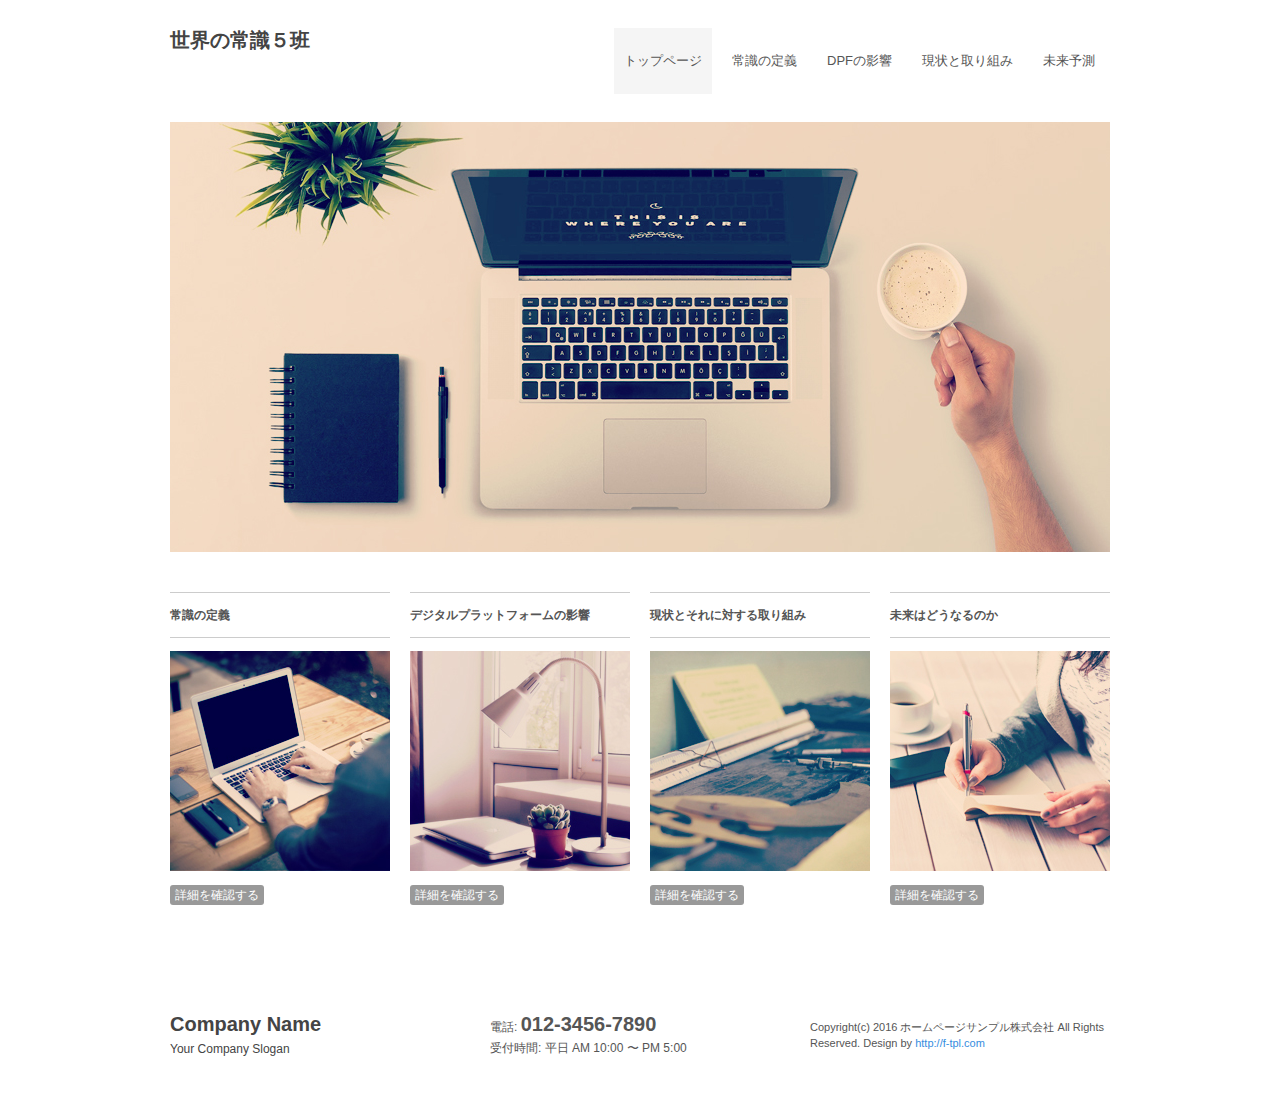
<file: 世界の常識/tpl_084/tpl_084/index.html>
<!DOCTYPE html>
<html lang="ja">

<head>
	<meta charset="UTF-8">
	<meta name="viewport" content="width=device-width, user-scalable=yes, maximum-scale=1.0, minimum-scale=1.0">
	<meta name="description" content="ホームページサンプル株式会社のサイトです">
	<title>ホームページサンプル株式会社 | ホームページサンプル株式会社のサイトです</title>
	<link rel="profile" href="http://gmpg.org/xfn/11">
	<link rel="stylesheet" type="text/css" media="all" href="style.css">
	<!--[if lt IE 9]>
	<script src="js/html5.js"></script>
	<script src="js/css3-mediaqueries.js"></script>
	<![endif]-->
	<script src="js/jquery1.4.4.min.js"></script>
	<script src="js/script.js"></script>
</head>

<body>

	<header id="header" role="banner">
		<div class="inner">
			<div class="logo">
				<a href="index.html" title="ホームページサンプル株式会社" rel="home">世界の常識５班</a>
			</div>
			<nav id="mainNav">
				<div class="inner">
					<a class="menu" id="menu"><span>MENU</span></a>
					<div class="panel">
						<ul id="topnav">
							<li class="current-menu-item"><a href="index.html"><strong>トップページ</strong></a></li>
							<li><a href="sample.html"><strong>常識の定義</strong></a>
							</li>
							<li><a href="sample1.html"><strong>DPFの影響</strong></a></li>
							<li><a href="sample2.html"><strong>現状と取り組み</strong></a></li>
							<li><a href="sample3.html"><strong>未来予測</strong></a></li>
						</ul>
					</div>
				</div>
			</nav>
		</div>
	</header>

	<div id="mainBanner">
		<div class="inner">
			<img src="images/banners/mainImg.jpg" width="940" height="300" alt="ホームページサンプル株式会社のサイトです">
		</div>
	</div>

	<div id="wrapper">
		<section class="gridWrapper">
			<article class="grid">
				<div class="box">
					<h3>常識の定義</h3>
					<p class="img"><img width="220" height="220" src="images/banners/eyecatch1.jpg" alt="" /></p>
					<p class="readmore"><a href="sample.html">詳細を確認する</a></p>
				</div>
			</article>
			<article class="grid">
				<div class="box">
					<h3>デジタルプラットフォームの影響</h3>
					<p class="img"><img width="220" height="220" src="images/banners/eyecatch2.jpg" alt="" /></p>
					<p class="readmore"><a href="sample1.html">詳細を確認する</a></p>
				</div>
			</article>
			<article class="grid">
				<div class="box">
					<h3>現状とそれに対する取り組み</h3>
					<p class="img"><img width="220" height="220" src="images/banners/eyecatch3.jpg" alt="" /></p>
					<p class="readmore"><a href="sample2.html">詳細を確認する</a></p>
				</div>
			</article>
			<article class="grid">
				<div class="box">
					<h3>未来はどうなるのか</h3>
					<p class="img"><img width="220" height="220" src="images/banners/eyecatch4.jpg" alt="" /></p>
					<p class="readmore"><a href="sample3.html">詳細を確認する</a></p>
				</div>
			</article>
		</section>
	</div>

	<footer id="footer">
		<div class="inner">
			<section class="gridWrapper">
				<article class="grid">
					<p class="logo"><a href="index.html" title="ホームページサンプル株式会社" rel="home">Company Name<br /><span>Your Company Slogan</span></a></p>
				</article>
				<article class="grid">
					<p class="tel"><span>電話:</span> <strong>012-3456-7890</strong></p>
					<p class="open">受付時間: 平日 AM 10:00 〜 PM 5:00</p>
				</article>
				<article class="grid copyright">
					Copyright(c) 2016 ホームページサンプル株式会社 All Rights Reserved. Design by <a href="http://f-tpl.com" target="_blank" rel="nofollow">http://f-tpl.com</a>
				</article>
			</section>
		</div>
	</footer>

</body>
</html>
</file>
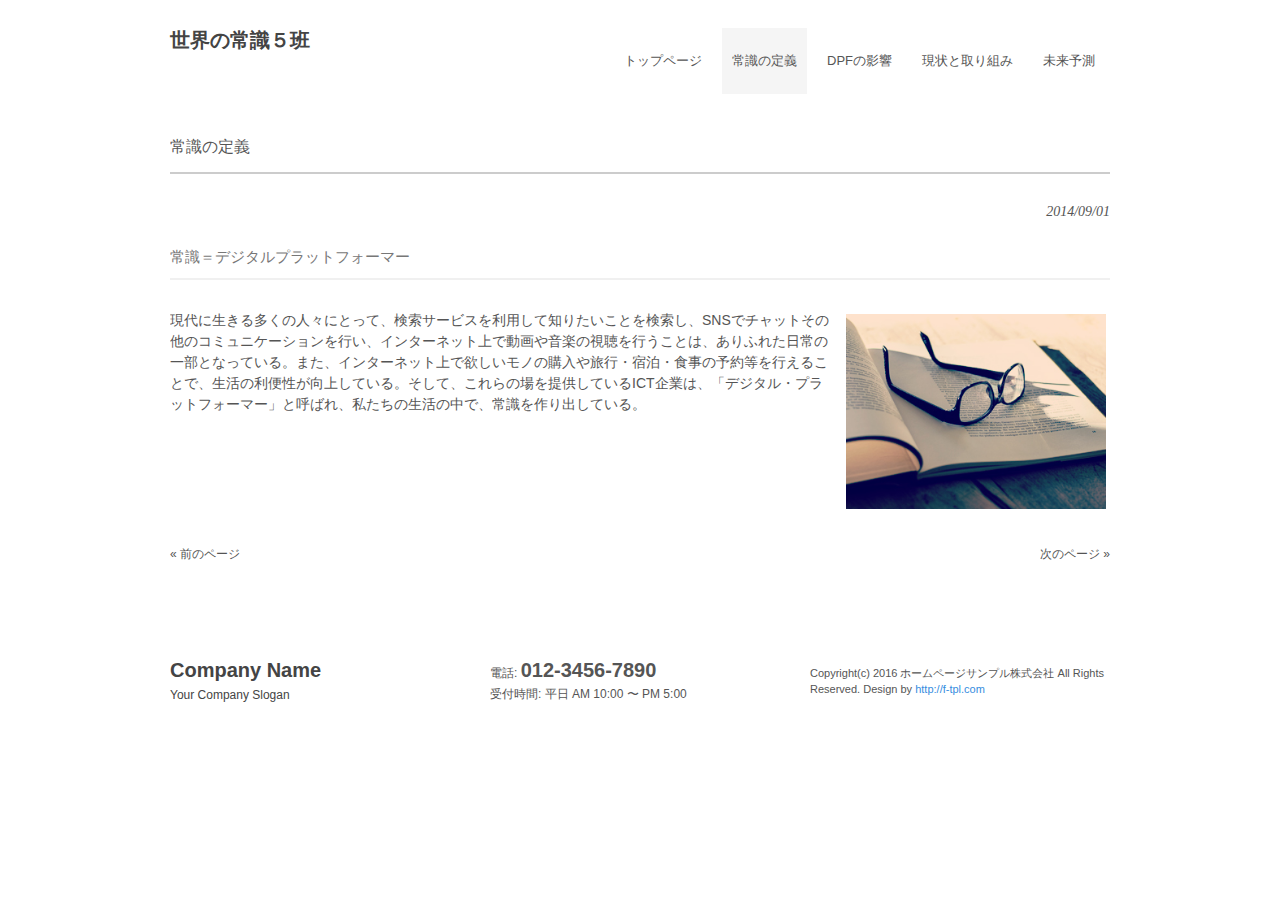
<file: 世界の常識/tpl_084/tpl_084/sample.html>
<!DOCTYPE html>
<html lang="ja">

<head>
	<meta charset="UTF-8">
	<meta name="viewport" content="width=device-width, user-scalable=yes, maximum-scale=1.0, minimum-scale=1.0">
	<meta name="description" content="ホームページサンプル株式会社のサイトです">
	<title>ホームページサンプル株式会社 | ホームページサンプル株式会社のサイトです</title>
	<link rel="profile" href="http://gmpg.org/xfn/11">
	<link rel="stylesheet" type="text/css" media="all" href="style.css">
	<!--[if lt IE 9]>
	<script src="js/html5.js"></script>
	<script src="js/css3-mediaqueries.js"></script>
	<![endif]-->
	<script src="js/jquery1.4.4.min.js"></script>
	<script src="js/script.js"></script>
</head>

<body>

	<header id="header" role="banner">
		<div class="inner">
			<div class="logo">
				<a href="index.html" title="ホームページサンプル株式会社" rel="home">世界の常識５班</a>
			</div>
			<nav id="mainNav">
				<div class="inner">
					<a class="menu" id="menu"><span>MENU</span></a>
					<div class="panel">
						<ul id="topnav">
							<li><a href="index.html"><strong>トップページ</strong></a></li>
							<li class="current-menu-item"><a href="sample.html"><strong>常識の定義</strong></a>
							</li>
							<li><a href="sample1.html"><strong>DPFの影響</strong></a></li>
							<li><a href="sample2.html"><strong>現状と取り組み</strong></a></li>
							<li><a href="sample3.html"><strong>未来予測</strong></a></li>
						</ul>
					</div>
				</div>
			</nav>
		</div>
	</header>

	<div id="wrapper">
		<section id="main">
			<section class="content">
				<h3 class="heading">常識の定義</h3>
				<article class="post">
					<p class="dateLabel">2014/09/01</p>
					<h3>常識＝デジタルプラットフォーマー</h3>
					<p><img src="images/banners/sample1.jpg" alt="" width="260" height="113" class="alignright" />現代に生きる多くの人々にとって、検索サービスを利用して知りたいことを検索し、SNSでチャットその他のコミュニケーションを行い、インターネット上で動画や音楽の視聴を行うことは、ありふれた日常の一部となっている。また、インターネット上で欲しいモノの購入や旅行・宿泊・食事の予約等を行えることで、生活の利便性が向上している。そして、これらの場を提供しているICT企業は、「デジタル・プラットフォーマー」と呼ばれ、私たちの生活の中で、常識を作り出している。</p><br clear="all" />
				</article>
			</section>
			<div class="pagenav">
				<span class="prev"><a href="sample.html" rel="prev">&laquo; 前のページ</a></span>
				<span class="next"><a href="sample.html" rel="next">次のページ &raquo;</a></span>
			</div>
		</section>


	</div>

	<footer id="footer">
		<div class="inner">
			<section class="gridWrapper">
				<article class="grid">
					<p class="logo"><a href="index.html" title="ホームページサンプル株式会社" rel="home">Company Name<br /><span>Your Company Slogan</span></a></p>
				</article>
				<article class="grid">
					<p class="tel"><span>電話:</span> <strong>012-3456-7890</strong></p>
					<p class="open">受付時間: 平日 AM 10:00 〜 PM 5:00</p>
				</article>
				<article class="grid copyright">
					Copyright(c) 2016 ホームページサンプル株式会社 All Rights Reserved. Design by <a href="http://f-tpl.com" target="_blank" rel="nofollow">http://f-tpl.com</a>
				</article>
			</section>
		</div>
	</footer>

</body>
</html>
</file>
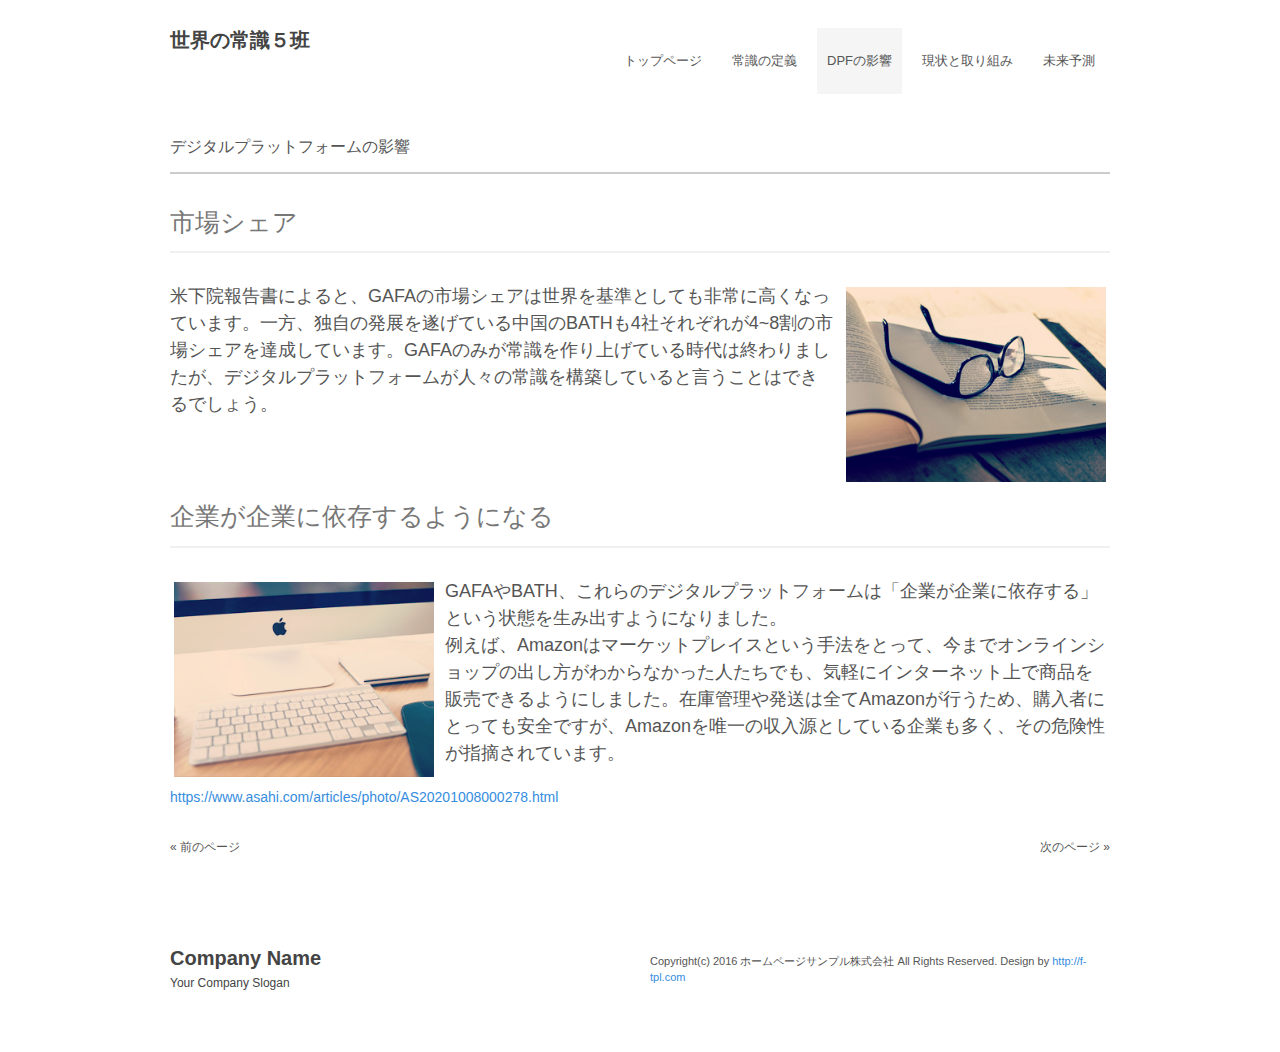
<file: 世界の常識/tpl_084/tpl_084/sample1.html>
<!DOCTYPE html>
<html lang="ja">

<head>
	<meta charset="UTF-8">
	<meta name="viewport" content="width=device-width, user-scalable=yes, maximum-scale=1.0, minimum-scale=1.0">
	<meta name="description" content="ホームページサンプル株式会社のサイトです">
	<title>ホームページサンプル株式会社 | ホームページサンプル株式会社のサイトです</title>
	<link rel="profile" href="http://gmpg.org/xfn/11">
	<link rel="stylesheet" type="text/css" media="all" href="style.css">
	<!--[if lt IE 9]>
	<script src="js/html5.js"></script>
	<script src="js/css3-mediaqueries.js"></script>
	<![endif]-->
	<script src="js/jquery1.4.4.min.js"></script>
	<script src="js/script.js"></script>
</head>

<body>

	<header id="header" role="banner">
		<div class="inner">
			<div class="logo">
				<a href="index.html" title="ホームページサンプル株式会社" rel="home">世界の常識５班</a>
			</div>
			<nav id="mainNav">
				<div class="inner">
					<a class="menu" id="menu"><span>MENU</span></a>
					<div class="panel">
						<ul id="topnav">
							<li><a href="index.html"><strong>トップページ</strong></a></li>
							<li><a href="sample.html"><strong>常識の定義</strong></a>
							</li>
							<li class="current-menu-item"><a href="sample1.html"><strong>DPFの影響</strong></a></li>
							<li><a href="sample2.html"><strong>現状と取り組み</strong></a></li>
							<li><a href="sample3.html"><strong>未来予測</strong></a></li>
						</ul>
					</div>
				</div>
			</nav>
		</div>
	</header>

	<div id="wrapper">
		<section id="main">
			<section class="content">
				<h3 class="heading">デジタルプラットフォームの影響</h3>
				<article class="post">
					<h3 id=size2>市場シェア</h3>
					<p id=size><img src="images/banners/sample1.jpg" alt="" width="260" height="113" class="alignright" />米下院報告書によると、GAFAの市場シェアは世界を基準としても非常に高くなっています。一方、独自の発展を遂げている中国のBATHも4社それぞれが4~8割の市場シェアを達成しています。GAFAのみが常識を作り上げている時代は終わりましたが、デジタルプラットフォームが人々の常識を構築していると言うことはできるでしょう。</p><br clear="all" />
					<h3 id=size2>企業が企業に依存するようになる</h3>
					<p id=size><img src="images/banners/sample2.jpg" alt="" width="260" height="113" class="alignleft" />GAFAやBATH、これらのデジタルプラットフォームは「企業が企業に依存する」という状態を生み出すようになりました。
					<br>例えば、Amazonはマーケットプレイスという手法をとって、今までオンラインショップの出し方がわからなかった人たちでも、気軽にインターネット上で商品を販売できるようにしました。在庫管理や発送は全てAmazonが行うため、購入者にとっても安全ですが、Amazonを唯一の収入源としている企業も多く、その危険性が指摘されています。</p>
					<a href=https://www.asahi.com/articles/photo/AS20201008000278.html>https://www.asahi.com/articles/photo/AS20201008000278.html</a><br clear="all" />

			</section>
			<div class="pagenav">
				<span class="prev"><a href="sample.html" rel="prev">&laquo; 前のページ</a></span>
				<span class="next"><a href="sample.html" rel="next">次のページ &raquo;</a></span>
			</div>
		</section>


	</div>

	<footer id="footer">
		<div class="inner">
			<section class="gridWrapper">
				<article class="grid">
					<p class="logo"><a href="index.html" title="ホームページサンプル株式会社" rel="home">Company Name<br /><span>Your Company Slogan</span></a></p>
				</article>
				<article class="grid copyright">
					Copyright(c) 2016 ホームページサンプル株式会社 All Rights Reserved. Design by <a href="http://f-tpl.com" target="_blank" rel="nofollow">http://f-tpl.com</a>
				</article>
			</section>
		</div>
	</footer>

</body>
</html>
</file>
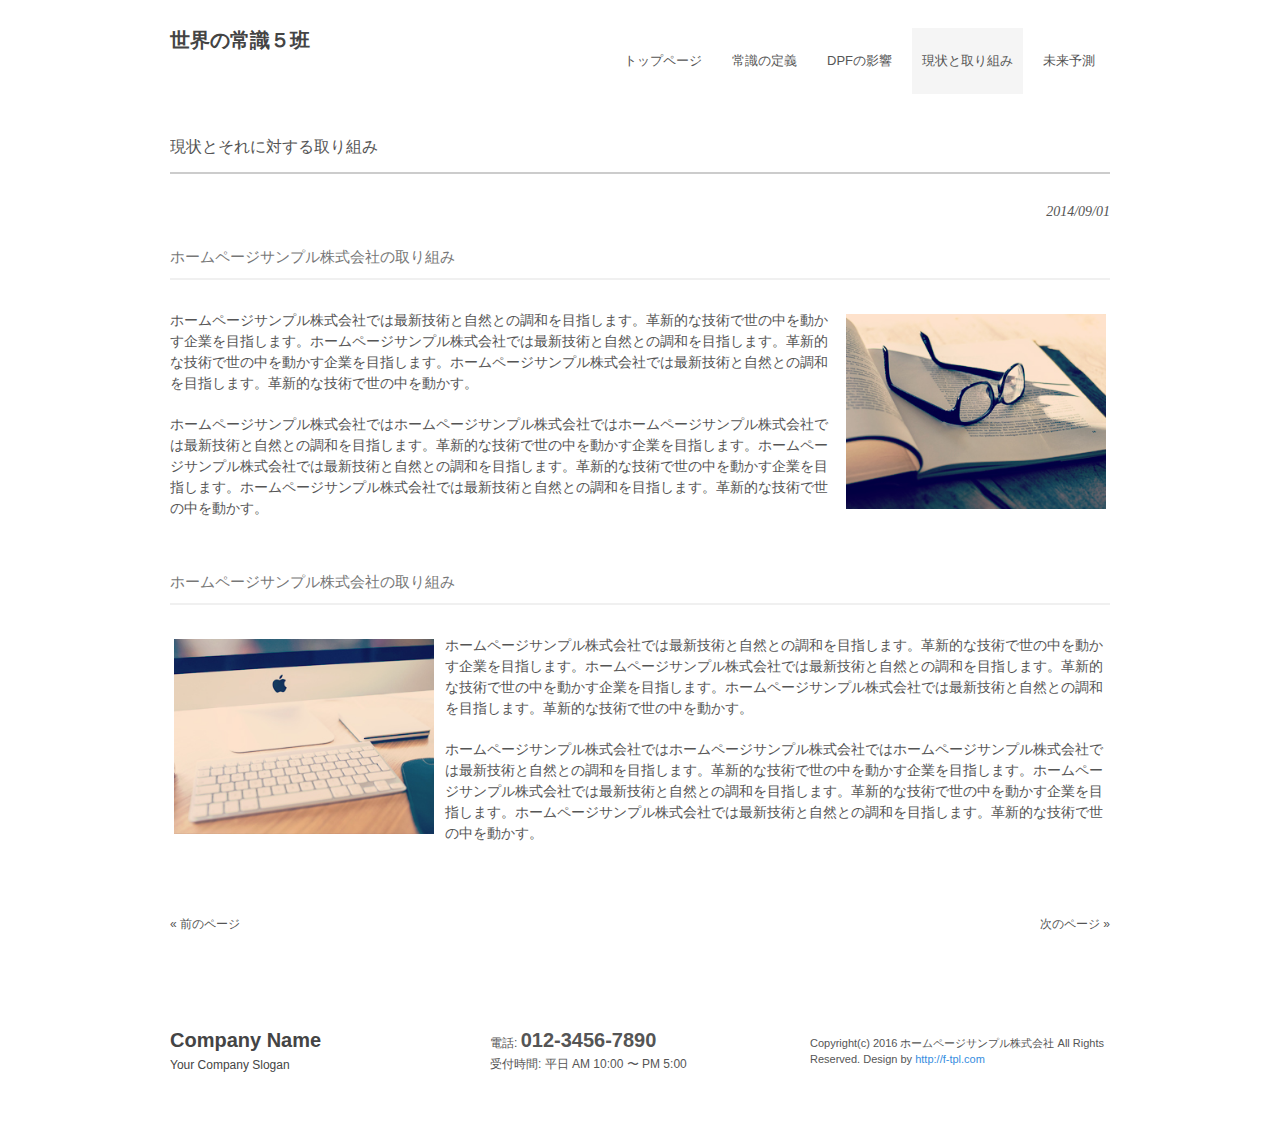
<file: 世界の常識/tpl_084/tpl_084/sample2.html>
<!DOCTYPE html>
<html lang="ja">

<head>
	<meta charset="UTF-8">
	<meta name="viewport" content="width=device-width, user-scalable=yes, maximum-scale=1.0, minimum-scale=1.0">
	<meta name="description" content="ホームページサンプル株式会社のサイトです">
	<title>ホームページサンプル株式会社 | ホームページサンプル株式会社のサイトです</title>
	<link rel="profile" href="http://gmpg.org/xfn/11">
	<link rel="stylesheet" type="text/css" media="all" href="style.css">
	<!--[if lt IE 9]>
	<script src="js/html5.js"></script>
	<script src="js/css3-mediaqueries.js"></script>
	<![endif]-->
	<script src="js/jquery1.4.4.min.js"></script>
	<script src="js/script.js"></script>
</head>

<body>

	<header id="header" role="banner">
		<div class="inner">
			<div class="logo">
				<a href="index.html" title="ホームページサンプル株式会社" rel="home">世界の常識５班</a>
			</div>
			<nav id="mainNav">
				<div class="inner">
					<a class="menu" id="menu"><span>MENU</span></a>
					<div class="panel">
						<ul id="topnav">
							<li><a href="index.html"><strong>トップページ</strong></a></li>
							<li><a href="sample.html"><strong>常識の定義</strong></a>
							</li>
							<li><a href="sample1.html"><strong>DPFの影響</strong></a></li>
							<li class="current-menu-item"><a href="sample2.html"><strong>現状と取り組み</strong></a></li>
							<li><a href="sample3.html"><strong>未来予測</strong></a></li>
						</ul>
					</div>
				</div>
			</nav>
		</div>
	</header>

	<div id="wrapper">
		<section id="main">
			<section class="content">
				<h3 class="heading">現状とそれに対する取り組み</h3>
				<article class="post">
					<p class="dateLabel">2014/09/01</p>
					<h3>ホームページサンプル株式会社の取り組み</h3>
					<p><img src="images/banners/sample1.jpg" alt="" width="260" height="113" class="alignright" />ホームページサンプル株式会社では最新技術と自然との調和を目指します。革新的な技術で世の中を動かす企業を目指します。ホームページサンプル株式会社では最新技術と自然との調和を目指します。革新的な技術で世の中を動かす企業を目指します。ホームページサンプル株式会社では最新技術と自然との調和を目指します。革新的な技術で世の中を動かす。</p><p>ホームページサンプル株式会社ではホームページサンプル株式会社ではホームページサンプル株式会社では最新技術と自然との調和を目指します。革新的な技術で世の中を動かす企業を目指します。ホームページサンプル株式会社では最新技術と自然との調和を目指します。革新的な技術で世の中を動かす企業を目指します。ホームページサンプル株式会社では最新技術と自然との調和を目指します。革新的な技術で世の中を動かす。</p><br clear="all" />
					<h3>ホームページサンプル株式会社の取り組み</h3>
					<p><img src="images/banners/sample2.jpg" alt="" width="260" height="113" class="alignleft" />ホームページサンプル株式会社では最新技術と自然との調和を目指します。革新的な技術で世の中を動かす企業を目指します。ホームページサンプル株式会社では最新技術と自然との調和を目指します。革新的な技術で世の中を動かす企業を目指します。ホームページサンプル株式会社では最新技術と自然との調和を目指します。革新的な技術で世の中を動かす。</p><p>ホームページサンプル株式会社ではホームページサンプル株式会社ではホームページサンプル株式会社では最新技術と自然との調和を目指します。革新的な技術で世の中を動かす企業を目指します。ホームページサンプル株式会社では最新技術と自然との調和を目指します。革新的な技術で世の中を動かす企業を目指します。ホームページサンプル株式会社では最新技術と自然との調和を目指します。革新的な技術で世の中を動かす。</p><br clear="all" />

				</article>
			</section>
			<div class="pagenav">
				<span class="prev"><a href="sample.html" rel="prev">&laquo; 前のページ</a></span>
				<span class="next"><a href="sample.html" rel="next">次のページ &raquo;</a></span>
			</div>
		</section>


	</div>

	<footer id="footer">
		<div class="inner">
			<section class="gridWrapper">
				<article class="grid">
					<p class="logo"><a href="index.html" title="ホームページサンプル株式会社" rel="home">Company Name<br /><span>Your Company Slogan</span></a></p>
				</article>
				<article class="grid">
					<p class="tel"><span>電話:</span> <strong>012-3456-7890</strong></p>
					<p class="open">受付時間: 平日 AM 10:00 〜 PM 5:00</p>
				</article>
				<article class="grid copyright">
					Copyright(c) 2016 ホームページサンプル株式会社 All Rights Reserved. Design by <a href="http://f-tpl.com" target="_blank" rel="nofollow">http://f-tpl.com</a>
				</article>
			</section>
		</div>
	</footer>

</body>
</html>
</file>
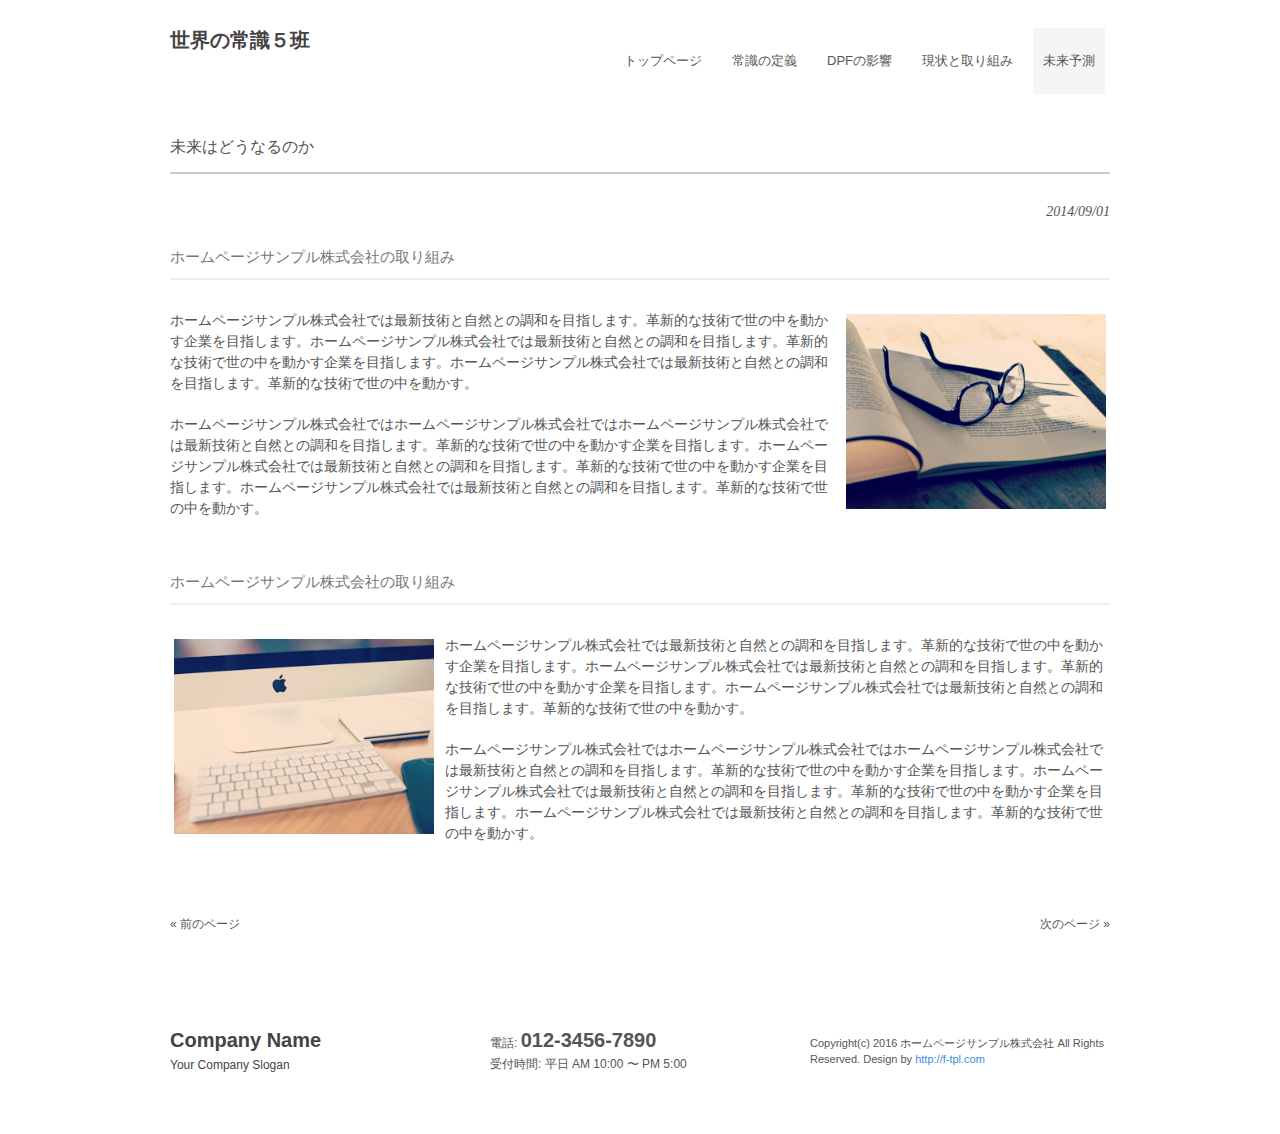
<file: 世界の常識/tpl_084/tpl_084/sample3.html>
<!DOCTYPE html>
<html lang="ja">

<head>
	<meta charset="UTF-8">
	<meta name="viewport" content="width=device-width, user-scalable=yes, maximum-scale=1.0, minimum-scale=1.0">
	<meta name="description" content="ホームページサンプル株式会社のサイトです">
	<title>ホームページサンプル株式会社 | ホームページサンプル株式会社のサイトです</title>
	<link rel="profile" href="http://gmpg.org/xfn/11">
	<link rel="stylesheet" type="text/css" media="all" href="style.css">
	<!--[if lt IE 9]>
	<script src="js/html5.js"></script>
	<script src="js/css3-mediaqueries.js"></script>
	<![endif]-->
	<script src="js/jquery1.4.4.min.js"></script>
	<script src="js/script.js"></script>
</head>

<body>

	<header id="header" role="banner">
		<div class="inner">
			<div class="logo">
				<a href="index.html" title="ホームページサンプル株式会社" rel="home">世界の常識５班</a>
			</div>
			<nav id="mainNav">
				<div class="inner">
					<a class="menu" id="menu"><span>MENU</span></a>
					<div class="panel">
						<ul id="topnav">
							<li><a href="index.html"><strong>トップページ</strong></a></li>
							<li><a href="sample.html"><strong>常識の定義</strong></a>
							</li>
							<li><a href="sample1.html"><strong>DPFの影響</strong></a></li>
							<li><a href="sample2.html"><strong>現状と取り組み</strong></a></li>
							<li class="current-menu-item"><a href="sample3.html"><strong>未来予測</strong></a></li>
						</ul>
					</div>
				</div>
			</nav>
		</div>
	</header>
	<div id="wrapper">
		<section id="main">
			<section class="content">
				<h3 class="heading">未来はどうなるのか</h3>
				<article class="post">
					<p class="dateLabel">2014/09/01</p>
					<h3>ホームページサンプル株式会社の取り組み</h3>
					<p><img src="images/banners/sample1.jpg" alt="" width="260" height="113" class="alignright" />ホームページサンプル株式会社では最新技術と自然との調和を目指します。革新的な技術で世の中を動かす企業を目指します。ホームページサンプル株式会社では最新技術と自然との調和を目指します。革新的な技術で世の中を動かす企業を目指します。ホームページサンプル株式会社では最新技術と自然との調和を目指します。革新的な技術で世の中を動かす。</p><p>ホームページサンプル株式会社ではホームページサンプル株式会社ではホームページサンプル株式会社では最新技術と自然との調和を目指します。革新的な技術で世の中を動かす企業を目指します。ホームページサンプル株式会社では最新技術と自然との調和を目指します。革新的な技術で世の中を動かす企業を目指します。ホームページサンプル株式会社では最新技術と自然との調和を目指します。革新的な技術で世の中を動かす。</p><br clear="all" />
					<h3>ホームページサンプル株式会社の取り組み</h3>
					<p><img src="images/banners/sample2.jpg" alt="" width="260" height="113" class="alignleft" />ホームページサンプル株式会社では最新技術と自然との調和を目指します。革新的な技術で世の中を動かす企業を目指します。ホームページサンプル株式会社では最新技術と自然との調和を目指します。革新的な技術で世の中を動かす企業を目指します。ホームページサンプル株式会社では最新技術と自然との調和を目指します。革新的な技術で世の中を動かす。</p><p>ホームページサンプル株式会社ではホームページサンプル株式会社ではホームページサンプル株式会社では最新技術と自然との調和を目指します。革新的な技術で世の中を動かす企業を目指します。ホームページサンプル株式会社では最新技術と自然との調和を目指します。革新的な技術で世の中を動かす企業を目指します。ホームページサンプル株式会社では最新技術と自然との調和を目指します。革新的な技術で世の中を動かす。</p><br clear="all" />

			</section>
			<div class="pagenav">
				<span class="prev"><a href="sample.html" rel="prev">&laquo; 前のページ</a></span>
				<span class="next"><a href="sample.html" rel="next">次のページ &raquo;</a></span>
			</div>
		</section>


	</div>

	<footer id="footer">
		<div class="inner">
			<section class="gridWrapper">
				<article class="grid">
					<p class="logo"><a href="index.html" title="ホームページサンプル株式会社" rel="home">Company Name<br /><span>Your Company Slogan</span></a></p>
				</article>
				<article class="grid">
					<p class="tel"><span>電話:</span> <strong>012-3456-7890</strong></p>
					<p class="open">受付時間: 平日 AM 10:00 〜 PM 5:00</p>
				</article>
				<article class="grid copyright">
					Copyright(c) 2016 ホームページサンプル株式会社 All Rights Reserved. Design by <a href="http://f-tpl.com" target="_blank" rel="nofollow">http://f-tpl.com</a>
				</article>
			</section>
		</div>
	</footer>

</body>
</html>
</file>
<file: 世界の常識/tpl_084/tpl_084/style.css>
@charset "utf-8";

/* =Reset default browser CSS.
Based on work by Eric Meyer:http://meyerweb.com/eric/tools/css/reset/index.html
-------------------------------------------------------------- */
html, body, div, span, applet, object, iframe, h1, h2, h3, h4, h5, h6, p, blockquote, pre, a, abbr, acronym, address, big, cite, code, del, dfn, em, font, ins, kbd, q, s, samp, small, strike, strong, sub, sup, tt, var, dl, dt, dd, ol, ul, li, fieldset, form, label, legend, table, caption, tbody, tfoot, thead, tr, th, td{border:0;font-family:inherit;font-size:100%;font-style:inherit;font-weight:inherit;margin:0;outline:0;padding:0;vertical-align:baseline;}
:focus{outline:0;}

ol, ul{list-style:none;}
table{border-collapse:separate;border-spacing:0;}
caption, th, td{font-weight:normal;text-align:left;}
blockquote:before, blockquote:after,q:before, q:after{content:"";}
blockquote, q{quotes:"" "";}
a img{border:0;}
figure{margin:0}
article, aside, details, figcaption, figure, footer, header, hgroup, menu, nav, section{display:block;}
/* -------------------------------------------------------------- */

body{
color:#555;
font:12px verdana,"ヒラギノ丸ゴ ProN W4","Hiragino Maru Gothic ProN","メイリオ","Meiryo","ＭＳ Ｐゴシック","MS PGothic",Sans-Serif;
line-height:1.5;
background:#fff;
-webkit-text-size-adjust:100%;
}

/* リンク設定
------------------------------------------------------------*/
a{color:#358de0;text-decoration:none;}
a:hover{color:#429bef;}
a:active, a:focus{outline:0;}


/* 全体
------------------------------------------------------------*/
#wrapper{
margin:20px auto 0;
padding:0 1%;
width:98%;
position:relative;
}

.inner{
margin:0 auto;
width:100%;
}


/*************
/* ヘッダー
*************/
#header{
z-index:100;
margin:20px 0 28px;
}

#header:after{
content:"";
display: block;   
clear:both; 
visibility:hidden;
}

#header h1{
font-size:12px;
font-weight:normal;
}

/*************
/* ロゴ
*************/
#header .logo{
float:left;
padding:10px 0 0;
}

.logo a{
font-size:20px;
color:#444;
font-weight:bold;
line-height:1;
}

.logo span{
font-size:12px;
font-weight:normal;
}

#header h1{
font-size:11px;
color:#444;
margin:10px 0 0;
}

#size{
  font-size: 18px;
}

#size2{
  font-size: 25px;
}


/**************************
/* メイン画像（トップページ）
**************************/
#mainBanner{
margin:0 auto;
padding:0;
width:100%;
line-height:0;
}

#mainBanner .inner{position:relative;}

#mainBanner img{
max-width:100%;
height:auto;
}

.slogan{
position:absolute;
max-width:100%;
height:auto;
bottom:0;
left:0;
padding:5px 10px;
line-height:1.4;
z-index:100;
}

.slogan h2{
padding-bottom:5px;
color:#333;
font-size:20px;
}

.slogan h3{
font-size:14px;
color:#666;
}


/**************************
/* グリッド
**************************/
.gridWrapper{
padding-bottom:20px;
clear:both;
overflow:hidden;
}

.grid h3{
padding:13px 0;
margin-bottom:5px;
font-weight:bold;
border-top:1px solid #ccc;
border-bottom:1px solid #ccc;
}

.grid p{padding:5px 0;}

.grid p.img{
float:left;
margin:3px 0 0 0;
}

.readmore{clear:both;}

.readmore a{
padding:3px 5px;
border-radius:3px;
color:#fff;
background:#999;
}

.readmore a:hover{background:#ccc;}


/* フッター内のグリッド(3カラム) */
#footer .grid{
border:0;
background:transparent;
}

#footer .grid p{padding:0;}


/*************
メイン コンテンツ
*************/
section.content{
padding:10px 0;
margin-bottom:20px;
border-radius:6px;
overflow:hidden;
font-size:14px;
}

section.content p{margin-bottom:5px;}


/* アーカイブページ */
section.content .archive{
padding:20px 0 0;
border-bottom:1px dotted #ccc;
}

section.content p{margin-bottom:5px;}

h3.heading{
padding:3px 0 13px;
margin-bottom:30px;
font-size:16px;
border-bottom:2px solid #ccc;
}

section.content img{
max-width:90%;
height:auto;
}

.alignleft{
float:left;
clear:left;
margin:3px 10px 10px 0;
}

.alignright{
float:right;
clear:right;
margin:3px 0 10px 10px;
}

.border,ul.list img{border:4px solid #ebebeb;}



/*************
/* フッター
*************/
#footer{
clear:both;
padding:20px 0;
overflow:hidden;
}

.tel strong{
font-size:20px;
font-weight:bold;
}

#footer .copyright{font-size:11px;}


/*************
サブ（フッター前）コンテンツ
*************/
#sub ul{padding:10px;}

#sub li{
margin-bottom:10px;
padding-bottom:10px;
border-bottom:1px dashed #ebebeb;
}

#sub li:last-child{
border:0;
margin-bottom:0;
}

#sub li a{
color:#555;
display:block;
}

#sub li a:hover{
color:#a5a5a5;
}

#sub ul.list{padding-bottom:7px;}

#sub ul.list li{
clear:both;
margin-bottom:5px;
padding:5px 0;
overflow:hidden;
}

#sub ul.list li img{
float:left;
margin-right:10px;
}

#sub ul.list li{
font-size:12px;
line-height:1.35;
}

#sub .grid h3{border-radius:0;}


/* page navigation
------------------------------------------------------------*/
.pagenav{
clear:both;
width:100%;
height:30px;
margin:5px 0 20px;
}

.pagenav a{
color:#555;
}

.pagenav a:hover{
color:#a5a5a5;
}

.prev{float:left}
.next{float:right;}

#pageLinks{
clear:both;
text-align:center;
}


/* タイポグラフィ
*****************************************************/
.dateLabel{
margin:0 0 10px;
text-align:right;
font:italic 1em "Palatino Linotype", "Book Antiqua", Palatino, serif;
}

.post p{padding-bottom:15px;}

.post ul{margin:0 0 10px 10px;}

.post ul li{
margin-bottom:5px;
padding-left:15px;
background:url(images/bullet.png) no-repeat 0 8px;
}

.post ol{margin:0 0 10px 30px;}

.post ol li{list-style:decimal;}

.post h1{
margin:20px 0;
padding:5px 0;
font-size:150%;
color:#000;
border-bottom:3px solid #f0f0f0;
}

.post h2{
margin:10px 0;
padding-bottom:2px;
font-size:130%;
font-weight:normal;
color:#333;
border-bottom:2px solid #f0f0f0;
}

.post h3{
margin:10px 0 30px;
padding-bottom:10px;
font-size:110%;
font-weight:normal;
color:#777;
border-bottom:2px solid #f0f0f0;
}

.post blockquote{
clear:both;
padding:10px 0 10px 15px;
margin:10px 0 25px 30px;
border-left:5px solid #ccc;
}
 
.post blockquote p{padding:5px 0;}

.post table{
border-collapse:collapse;
margin:10px 0;
}

.post table th,.post table td{
padding:12px;
border:1px solid #ccc;
}

.post table th{
text-align:right;
font-weight:bold;
letter-spacing:1px;
white-space:nowrap;
background:#eee;
}

.post dt{font-weight:bold;}

.post dd{padding-bottom:10px;}

.post img{max-width:100%;height:auto;}

img.aligncenter{
display:block;
margin:5px auto;
}

img.alignright, img.alignleft{
padding:4px;
margin:0 0 2px 7px;
display:inline;
}

img.alignleft{margin:0 7px 2px 0;}

.alignright{float:right;}
.alignleft{float:left;}


/* PC用
------------------------------------------------------------*/
@media only screen and (min-width:960px){
#wrapper,.inner{
width:940px;
padding:0;
}

#wrapper{padding-bottom:20px;}

/* グリッド全体 */
.gridWrapper{
display:table;
border-collapse:separate;
border-spacing:20px;
margin-left:-20px;
width:980px;
}

/* グリッド共通 ベース:トップページ4カラム */
.grid{
width:220px;
display:table-cell;
}

#sub.gridWrapper{width:980px;}

/* サブコンテンツ + フッター グリッド(3カラム) */
#sub .grid, #footer .grid{width:300px;}

/* トップナビゲーション */
nav div.panel{display:block !important;}

a#menu{display:none;}

#topnav{
float:right;
margin-top:-5px;

}

#topnav li{
float:left;
margin:13px 5px 0;
text-align:center;
position:relative;
}

#topnav a{
color:#555;
font-size:13px;
display:block;
padding:25px 10px;
line-height:1.2;
}

#topnav span{
font-size:10px;
color:#a5a5a5;
}

#topnav li.current-menu-item a,#topnav a:hover{
background:#f5f5f5;
}

#topnav ul{
width:160px;
display:none;
}

#topnav li:hover ul{
display:block;
position:absolute;
top:80px;
left:0;
z-index:500;
}

#topnav li li{
margin:0;
float:none;
width:160px;
text-align:left;
background:#f4f4f4;
}

#topnav li li a{
padding:10px;
border:0;
}

#topnav li.current-menu-item li a,#topnav li li a{
border-bottom-width:1px;
}

#topnav li li.current-menu-item a,#topnav li li a:hover{
padding-bottom:10px;
border-bottom-width:3px;
background:#eee;
}
}

@media only screen and (max-width:959px){
*{
    -webkit-box-sizing: border-box;
       -moz-box-sizing: border-box;
         -o-box-sizing: border-box;
        -ms-box-sizing: border-box;
            box-sizing: border-box;
}

#header h1{text-align:center;}

#header .logo,#footer .logo{
float:none;
text-align:center;
padding:10px 5px;
}

/* トップナビゲーション */
nav#mainNav{
clear:both;
width:100%;
margin:0 auto;
padding:0;
background: -webkit-gradient(linear, left top, left bottom, color-stop(1, #f4f4f4), color-stop(0.00, #f4f4f4));
background: -webkit-linear-gradient(top, #f4f4f4 0%, #f4f4f4 100%);
background: -moz-linear-gradient(top, #f4f4f4 0%, #f4f4f4 100%);
background: -o-linear-gradient(top, #f4f4f4 0%, #f4f4f4 100%);
background: -ms-linear-gradient(top, #f4f4f4 0%, #f4f4f4 100%);
background: linear-gradient(top, #f4f4f4 0%, #f4f4f4 100%);
}

nav#mainNav a.menu{
width:100%;
display:block;
height:40px;
line-height:40px;
font-weight: bold;
text-align:left;
color:#555;
}

nav#mainNav a#menu span{padding-left:10px;}
nav#mainNav a span:before{content:"≡ ";}
nav#mainNav a.menuOpen span:before{content:"× ";}

nav#mainNav a#menu:hover{cursor:pointer;}

nav .panel{
display:none;
width:100%;
position:relative;
right:0;
top:0;
z-index:1;
}

nav#mainNav ul{margin:0;padding:0;}

  nav#mainNav ul li{
float:none;
clear:both;
width:100%;
height:auto;
line-height:1.2;
}

nav#mainNav ul li a,nav#mainNav ul li.current-menu-item li a{
display: block;
padding:15px 10px;
text-align:left;
border-bottom:1px dashed #e8e8e8;
color:#555;
}

nav#mainNav ul li a span{padding-left:10px;}
nav#mainNav ul li:first-child a{border-top:1px dashed #e8e8e8;}

nav#mainNav ul li:last-child a{border:0;}
nav#mainNav ul li li:last-child a{border:0;}
nav#mainNav ul li li:last-child a{border-bottom:1px dashed #e8e8e8;}
 
nav#mainNav ul li.current-menu-item a,nav#mainNav ul li a:hover,nav#mainNav ul li.current-menu-item a,nav#mainNav ul li a:active, nav#mainNav ul li li.current-menu-item a, nav#mainNav ul li.current-menu-item li a:hover, nav#mainNav ul li.current-menu-item li a:active{
background:#eee;
}

nav div.panel{float:none;}

nav#mainNav ul li li{
float:left;
border:0;
}

nav#mainNav ul li li a, nav#mainNav ul li.current-menu-item li a, nav#mainNav ul li li.current-menu-item a{
padding-left:40px;
background:url(images/sub1.png) no-repeat 20px -62px;
}

nav#mainNav ul li li.current-menu-item a,nav#mainNav ul li li a:hover, nav#mainNav ul li.current-menu-item li a:hover{background:#eee url(images/sub1.png) no-repeat 20px -62px;}

nav#mainNav ul li li:last-child a{background:#f4f4f4 url(images/subLast.png) no-repeat 20px -65px;}
nav#mainNav ul li li:last-child.current-menu-item a,nav#mainNav ul li li:last-child a:hover,nav#mainNav ul li.current-menu-item li:last-child a:hover{background:#eee url(images/subLast.png) no-repeat 20px -65px;}

.grid{
float:left;
width:48%;
margin:10px 2% 0 0;
}

.grid img{
float:left;
margin-right:5px;
}

#sub .grid{
width:32%;
margin:10px 1%;
}

#sub .grid:first-child{
margin-left:0;
}

#sub .grid:last-child{
margin-right:0;
}

#footer .grid, #footer .grid p{
float:none;
width:100%;
text-align:center;
border:0;
}

#footer .grid:last-child{padding-top:20px;}
}

@media only screen and (max-width:768px){
  #header{padding-bottom:0;}
#header h1{text-align:center;}

#header .logo{
float:none;
text-align:center;
padding:10px 5px 20px;
}

#sub ul.list{padding:10px 10px 11px;}

#sub ul.list li{padding-bottom:10px;margin-bottom:8px;}
}


@media only screen and (max-width:640px){
#footer .grid p{text-align:center;}

.grid img{float:none;margin:20px auto 10px;max-width:100%;height:auto;}

.grid p,#sub .grid li{text-align:left;}

  .alignleft,.alignright{float:none;display:block;margin:0 auto 10px;}
}


@media only screen and (max-width:480px){
#mainBanner h2,#mainBanner h3{font-size:80%;}

#sub .grid{
float:none;
width:98%;
}

#sub .grid h3{padding:10px 5px;}
}
</file>
